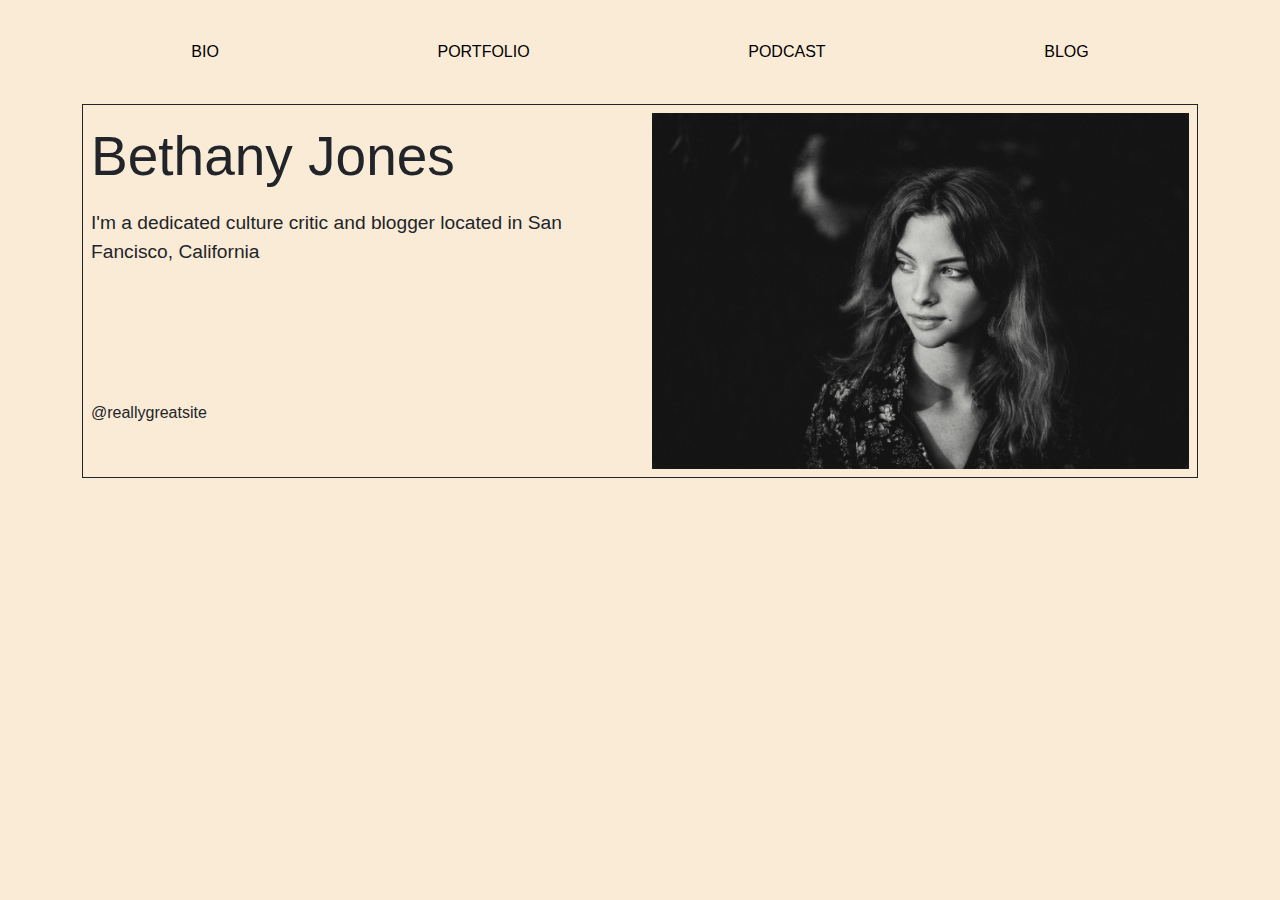
<file: web-con-bootstrap/index.html>
<!doctype html>
<html lang="en">

<head>
    <meta charset="utf-8">
    <meta name="viewport" content="width=device-width, initial-scale=1">
    <title>Bootstrap demo</title>
    <link href="https://cdn.jsdelivr.net/npm/bootstrap@5.3.3/dist/css/bootstrap.min.css" rel="stylesheet"
        integrity="sha384-QWTKZyjpPEjISv5WaRU9OFeRpok6YctnYmDr5pNlyT2bRjXh0JMhjY6hW+ALEwIH" crossorigin="anonymous">
    <link rel="stylesheet" href="https://cdnjs.cloudflare.com/ajax/libs/font-awesome/6.5.1/css/all.min.css" integrity="sha512-DTOQO9RWCH3ppGqcWaEA1BIZOC6xxalwEsw9c2QQeAIftl+Vegovlnee1c9QX4TctnWMn13TZye+giMm8e2LwA==" crossorigin="anonymous" referrerpolicy="no-referrer" />
    <link rel="stylesheet" href="./css/style.css">
</head>

<body>
    <div class="container">
        <div class="row">
            <div class="col-md-12">
                <nav>
                    <a href="" class="links">Bio</a>
                    <a href="" class="links">Portfolio</a>
                    <a href="" class="links">Podcast</a>
                    <a href="" class="links">Blog</a>
                </nav>
            </div>
        </div>
        <div class="row">
            <div class="col-md-12">
                <main class="border border-dark p-2">
                    <div class="row">
                        <div class="col-md-6 col-sm-6 col-12 description order-2 oder-sm-1 order-md-1">
                            <h1 class="name">Bethany Jones</h1>
                            <p class="">I'm a dedicated culture critic and blogger located in San Fancisco, California</p>
                            <div class="social-media">
                                <p>@reallygreatsite</p>
                                <a href=""><i class="fa-brands fa-instagram"></i></a>
                                <a href=""><i class="fa-brands fa-facebook"></i></a>
                                <a href=""><i class="fa-brands fa-twitter"></i></a>
                                <a href=""><i class="fa-brands fa-linkedin"></i></a>
                            </div>
                        </div>
                        <div class="col-md-6 col-sm-6 col-12 profile order-1 order-sm-2 order-md-2">
                            <img src="./img/foto.jpeg" alt="" class="img-fluid">
                        </div>
                    </div>
                </main>
            </div>
        </div>
    </div>
    <script src="https://cdn.jsdelivr.net/npm/bootstrap@5.3.3/dist/js/bootstrap.bundle.min.js"
        integrity="sha384-YvpcrYf0tY3lHB60NNkmXc5s9fDVZLESaAA55NDzOxhy9GkcIdslK1eN7N6jIeHz"
        crossorigin="anonymous"></script>
</body>

</html>
</file>
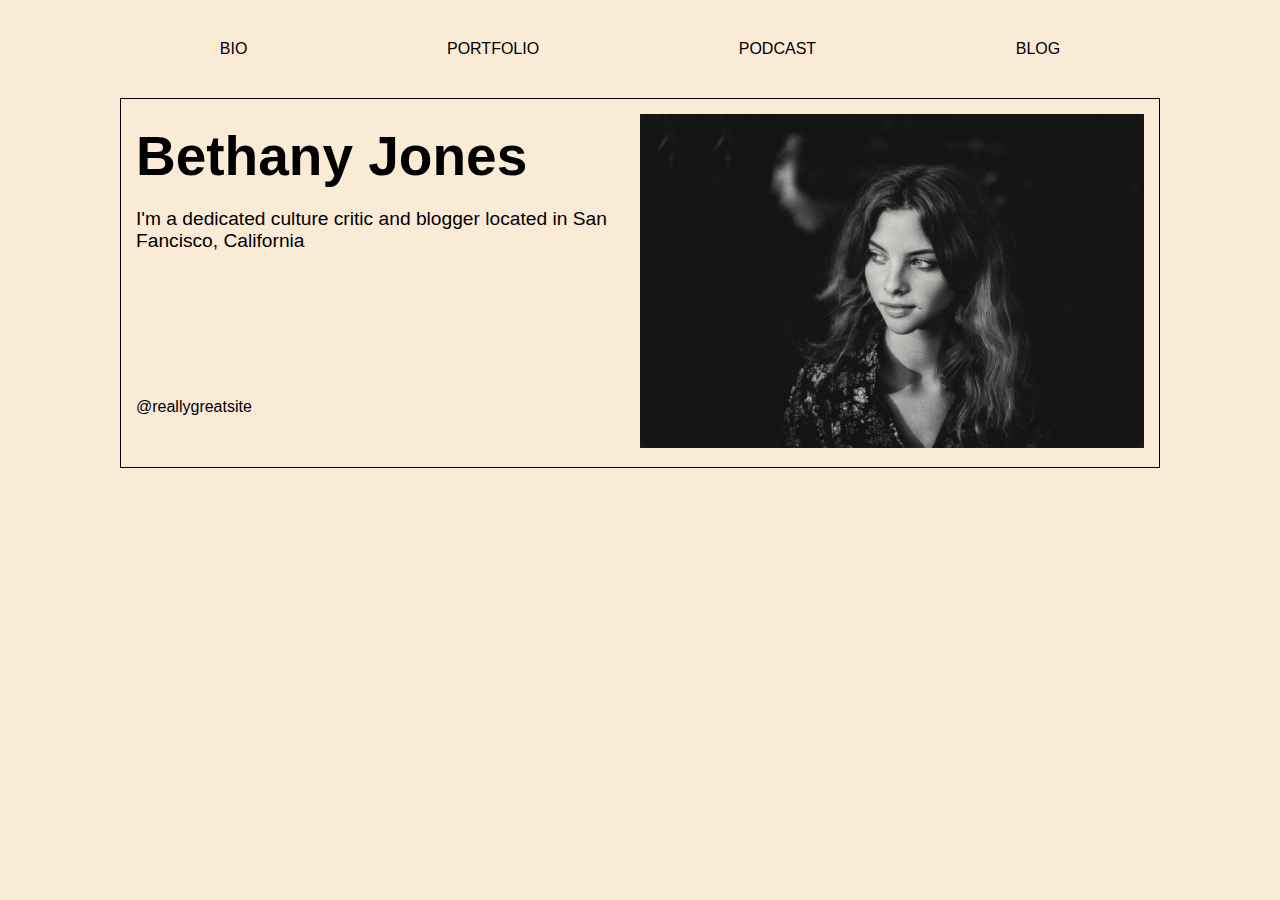
<file: web-sin-bootstrap/index.html>
<!DOCTYPE html>
<html lang="en">

<head>
    <meta charset="UTF-8">
    <meta name="viewport" content="width=device-width, initial-scale=1.0">
    <title>Document</title>
    <link rel="stylesheet" href="https://cdnjs.cloudflare.com/ajax/libs/font-awesome/6.5.1/css/all.min.css" integrity="sha512-DTOQO9RWCH3ppGqcWaEA1BIZOC6xxalwEsw9c2QQeAIftl+Vegovlnee1c9QX4TctnWMn13TZye+giMm8e2LwA==" crossorigin="anonymous" referrerpolicy="no-referrer" />
    <link rel="stylesheet" href="./css/style.css">
</head>

<body>
    <div class="wrapper">
        <nav>
            <a href="" class="links">Bio</a>
            <a href="" class="links">Portfolio</a>
            <a href="" class="links">Podcast</a>
            <a href="" class="links">Blog</a>
        </nav>
        <main>
            <div class="about">
                <div class="description">
                    <h1 class="name">Bethany Jones</h1>
                    <p class="">I'm a dedicated culture critic and blogger located in San Fancisco, California</p>
                    <div class="social-media">
                        <p>@reallygreatsite</p>
                        <a href=""><i class="fa-brands fa-instagram"></i></a>
                        <a href=""><i class="fa-brands fa-facebook"></i></a>
                        <a href=""><i class="fa-brands fa-twitter"></i></a>
                        <a href=""><i class="fa-brands fa-linkedin"></i></a>
                    </div>
                </div>
                <div class="profile">
                    <img src="./img/foto.jpeg" alt="" class="img-profile">
                </div>
            </div>
        </main>
    </div>
</body>

</html>
</file>
<file: web-con-bootstrap/css/style.css>
body {
    border: 0;
    margin: 0;
    padding: 0;
    background-color: antiquewhite;
    font-family: 'Verdana', Geneva, Tahoma, sans-serif;
}

nav {
    display: flex;
    justify-content: space-around;
}

nav a {
    font-size: 1em;
    padding: 40px 0;
    text-transform: uppercase;
    text-decoration: none;
    color: black;
}

nav a:hover {
    color: gray;
}

main .about {
    width: 100%;
    display: flex;
}

main .description {
    display: flex;
    flex-direction: column;
    justify-content: space-between;
}

main .description h1 {
    font-size: 55px;
    margin: 10px 0;
}

main .description p {
    font-size: 1.2em;
    margin: 10px 0;
}

main .description .social-media {
    width: 100%;
    margin-top: auto;
}

main .description .social-media p {
    font-size: 1em;
}

main .description .social-media a {
    text-decoration: none;
    font-size: 1.4em;
    color: black;
    margin: 0 5px;
}

main .description .social-media a:hover {
    color: gray;
}

@media screen and (max-width: 560px) {
    main .description h1 {
        font-size: 2.8em;
        margin: 10px 0;    
    }
    
    main .description p {
        font-size: 1.2em;
        margin: 10px 0;    
    }
}
</file>
<file: web-sin-bootstrap/css/style.css>
body {
    border: 0;
    margin: 0;
    padding: 0;
    background-color: antiquewhite;
    font-family: 'Verdana', Geneva, Tahoma, sans-serif;
}

.wrapper {
    width: 1040px;
    padding: 0;
    margin: 0 auto;
}

.wrapper nav {
    display: flex;
    justify-content: space-around;
}

.wrapper nav a {
    font-size: 1em;
    padding: 40px 0;
    text-transform: uppercase;
    text-decoration: none;
    color: black;
}

.wrapper nav a:hover {
    color: gray;
}

.wrapper main {
    width: 1040px;
    padding: 15px 15px;
    margin: 0 auto;
    border: 1px solid black;
    box-sizing: border-box;
}

.wrapper main .about {
    width: 100%;
    display: flex;
}

.wrapper main .about .description {
    width: 50%;
    display: flex;
    flex-direction: column;
    justify-content: space-between;
}
.wrapper main .about .description h1 {
    font-size: 55px;
    margin: 10px 0;    
}

.wrapper main .about .description p {
    font-size: 1.2em;
    margin: 10px 0;    
}

.wrapper main .about .description .social-media {
    width: 100%;
    margin-top: auto;
}
.wrapper main .about .description .social-media p {
    font-size: 1em;
}
.wrapper main .about .description .social-media a {
    text-decoration: none;
    font-size: 1.4em;
    color: black;
    margin: 0 5px;
}

.wrapper main .about .description .social-media a:hover {
    color: gray;
}

.wrapper main .about .profile {
    width: 50%;
}
.wrapper main .about .profile img {
    width: 100%;
}

@media screen and (max-width: 560px) {
    .wrapper {
        width: 100%;
        padding: 0;
        margin: 0 auto;
    }
    
    .wrapper nav {
        display: flex;
        justify-content: space-around;
    }

    .wrapper main {
        width: 90%;
        padding: 15px 15px;
        margin: 0 6px;
        border: 1px solid black;
        box-sizing: content-box;
    }
    
    .wrapper main .about {
        width: 100%;
        display: flex;
        flex-direction: column;
        text-align: center;
    }
    
    .wrapper main .about .description {
        width: 100%;
        order: 1;
    }

    .wrapper main .about .description h1 {
        font-size: 2.8em;
        margin: 10px 0;    
    }
    
    .wrapper main .about .description p {
        font-size: 1.2em;
        margin: 10px 0;    
    }
    
    .wrapper main .about .profile {
        width: 100%;
    }
    .wrapper main .about .profile img {
        width: 100%;
    }
}
</file>
